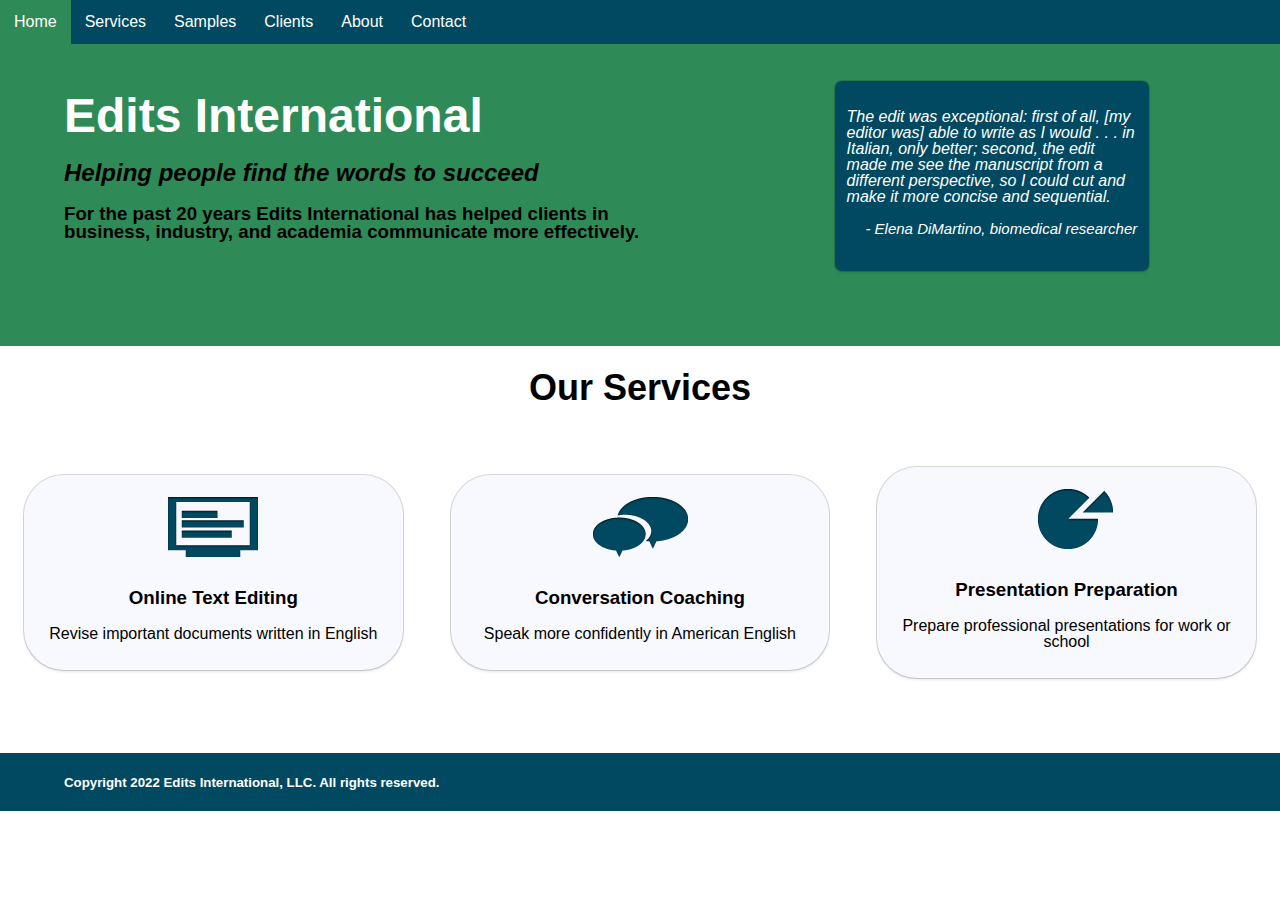
<file: index.html>
<!doctype html>
<html lang="en">

<head>
    <title>Edits International - Home</title>
    <link rel="stylesheet" href="styles.css">
</head>

<body>
    <nav>
        <ul class="topnav" id="dropdownclick">
            <li><a href="index.html">Home</a></li>
            <li><a href="services.html">Services</a></li>
            <li><a href="samples.html">Samples</a></li>
            <li><a href="clients.html">Clients</a></li>
            <li><a href="about.html">About</a></li>
            <li><a href="contact.html">Contact</a></li>
            <li class="dropdownicon"><a href="javascript:void(0);" onclick="dropdownmenu()">&#9776;</a></li>
        </ul>
    </nav>

    <div class="container" id="section-1">
        <div class="row">
            <div class="col-6">
                <div class="leftside-col">
                    <h1 class="large">Edits International</h1>
                    <h2><em>Helping people find the words to succeed</em></h2>
                    <h3>For the past 20 years Edits International has helped clients in business, industry, and academia communicate more effectively.</h3>
                </div>
            </div>
            <div class="col-1"></div>
            <div class="col-4">
                <div class="rightside-col">
                    <div class="testimonialBox">
                        <div class="testimonial">
                            <p style="color:white;">The edit was exceptional: first of all, [my editor was] able to write as I would . . . in Italian, only better; second, the edit made me see the manuscript from a different perspective, so I could cut and make it more concise and sequential.</p>
                            <p class="testimonialHome">- Elena DiMartino, biomedical researcher</p>
                        </div>
                    </div>
                </div>
            </div>
            <div class="col-1"></div>
        </div>
    </div>

    <header>
        <h1 class="section-2-header">Our Services</h1>
    </header>

    <div class="container">
        <div class="row">
            <div class="col-4">
                <div class="box">
                    <div class="image">
                        <a href="services.html#writing"><img src="images/service_writing.png"></a>
                    </div>
                    <h3>Online Text Editing</h3>
                    <p>Revise important documents written in English</p>
                </div>
            </div>
            <div class="col-4">
                <div class="box">
                    <div class="image">
                        <a href="services.html#conversation"><img src="images/service_conversation.png"></a>
                    </div>
                    <h3>Conversation Coaching</h3>
                    <p>Speak more confidently in American English</p>
                </div>
            </div>
            <div class="col-4">
                <div class="box">
                    <div class="image">
                        <a href="services.html#presentation"><img src="images/service_presentation.png"></a>
                    </div>
                    <h3>Presentation Preparation</h3>
                    <p>Prepare professional presentations for work or school</p>
                </div>
            </div>
        </div>

    </div>


    <footer class="footer-1">
        <div class="row">
            <h5>Copyright 2022 Edits International, LLC. All rights reserved.</h5>
        </div>
    </footer>

    <script>
        function dropdownmenu() {
            var x = document.getElementById("dropdownclick");
            if (x.className === "topnav") {
                x.className += " responsive";
            } else {
                x.className = "topnav";
            }
        }
    </script>

</body></html>
</file>
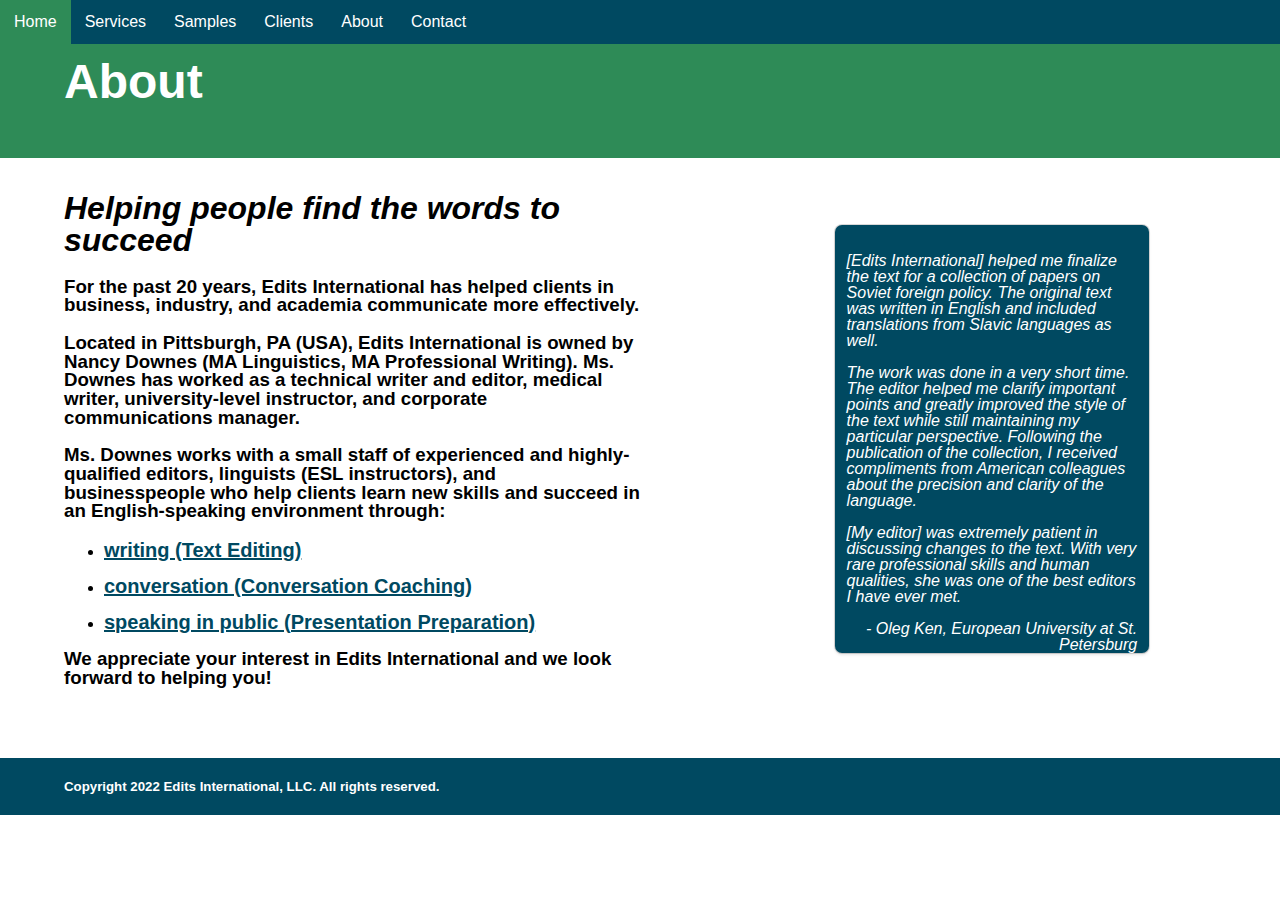
<file: about.html>
<!doctype html>
<html lang="en">

<head>
    <title>Edits International - About</title>
    <link rel="stylesheet" href="styles.css">
</head>

<body>
    <nav>
        <ul class="topnav" id="dropdownclick">
            <li><a href="index.html">Home</a></li>
            <li><a href="services.html">Services</a></li>
            <li><a href="samples.html">Samples</a></li>
            <li><a href="clients.html">Clients</a></li>
            <li><a href="about.html">About</a></li>
            <li><a href="contact.html">Contact</a></li>
            <li class="dropdownicon"><a href="javascript:void(0);" onclick="dropdownmenu()">&#9776;</a></li>
        </ul>
    </nav>

    <div class="container" id="section-1">
        <div class="row">
            <div class="col-6">
                <div class="leftside-col">
                    <h1 class="large">About</h1>
                </div>
            </div>
        </div>
    </div>

    <div class="container">
        <div class="row">
            <div class="col-6">
                <div class="leftside-col">
                    <h1><em>Helping people find the words to succeed</em></h1>
                    <h3>For the past 20 years, Edits International has helped clients in business, industry, and academia communicate more effectively.</h3>

                    <h3>Located in Pittsburgh, PA (USA), Edits International is owned by Nancy Downes (MA Linguistics, MA Professional Writing). Ms. Downes has worked as a technical writer and editor, medical writer, university-level instructor, and corporate communications manager.</h3>

                    <h3>Ms. Downes works with a small staff of experienced and highly-qualified editors, linguists (ESL instructors), and businesspeople who help clients learn new skills and succeed in an English-speaking environment through:</h3>

                    <ul id="servicesLinks">
                        <li><a href="services.html#linkTextEdit">writing (Text Editing)</a></li>
                        <br>
                        <li><a href="services.html#linkConversation">conversation (Conversation Coaching)</a></li>
                        <br>
                        <li><a href="services.html#linkPresentation">speaking in public (Presentation Preparation)</a></li>
                    </ul>

                    <h3>We appreciate your interest in Edits International and we look forward to helping you!</h3>
                </div>
            </div>
            <div class="col-1"></div>
            <div class="col-4">
                <div class="rightside-col">
                    <div class="testimonialBox">
                        <div class="testimonial">
                            <p>[Edits International] helped me finalize the text for a collection of papers on Soviet foreign policy. The original text was written in English and included translations from Slavic languages as well.</p>
                            <p>The work was done in a very short time. The editor helped me clarify important points and greatly improved the style of the text while still maintaining my particular perspective. Following the publication of the collection, I received compliments from American colleagues about the precision and clarity of the language.</p>
                            <p>[My editor] was extremely patient in discussing changes to the text. With very rare professional skills and human qualities, she was one of the best editors I have ever met.</p>
                            <p class="testimonialName">- Oleg Ken, European University at St. Petersburg</p>
                        </div>
                    </div>
                </div>
            </div>
        </div>
        <div class="col-1"></div>
    </div>

    <footer class="footer-1">
        <div class="row">
            <h5>Copyright 2022 Edits International, LLC. All rights reserved.</h5>
        </div>
    </footer>

    <script>
        function dropdownmenu() {
            var x = document.getElementById("dropdownclick");
            if (x.className === "topnav") {
                x.className += " responsive";
            } else {
                x.className = "topnav";
            }
        }
    </script>

</body></html>
</file>
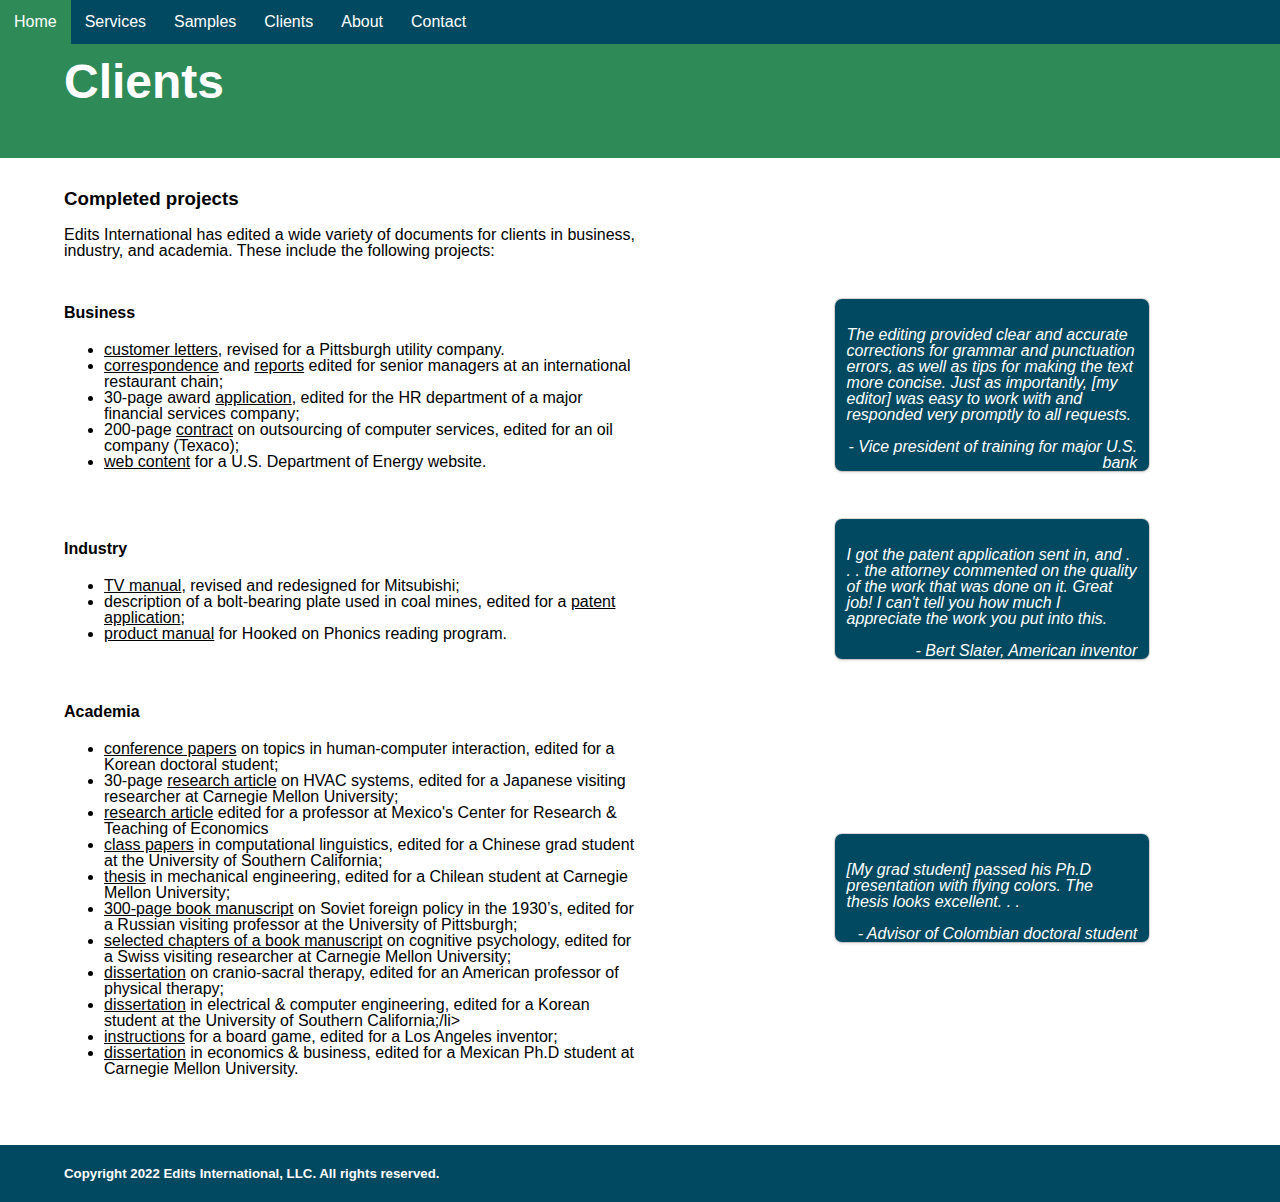
<file: clients.html>
<!doctype html>
<html lang="en">

<head>
    <title>Edits International - Clients</title>
    <link rel="stylesheet" href="styles.css">
</head>

<body>
    <nav>
        <ul class="topnav" id="dropdownclick">
            <li><a href="index.html">Home</a></li>
            <li><a href="services.html">Services</a></li>
            <li><a href="samples.html">Samples</a></li>
            <li><a href="clients.html">Clients</a></li>
            <li><a href="about.html">About</a></li>
            <li><a href="contact.html">Contact</a></li>
            <li class="dropdownicon"><a href="javascript:void(0);" onclick="dropdownmenu()">&#9776;</a></li>
        </ul>
    </nav>

    <div class="container" id="section-1">
        <div class="row">
            <div class="col-6">
                <div class="leftside-col">
                    <h1 class="large">Clients</h1>
                </div>
            </div>
        </div>
    </div>

    <div class="container">
        <div class="row">
            <div class="col-6">
                <div class="leftside-col">
                    <h3>Completed projects</h3>
                    <p>Edits International has edited a wide variety of documents for clients in business, industry, and academia. These include the following projects:</p>
                </div>
            </div>
        </div>

        <div class="row">
            <div class="col-6">
                <div class="leftside-col">
                    <h4>Business</h4>
                    <ul>
                        <li><u>customer letters</u>, revised for a Pittsburgh utility company.</li>
                        <li><u>correspondence</u> and <u>reports</u> edited for senior managers at an international restaurant chain;</li>
                        <li>30-page award <u>application</u>, edited for the HR department of a major financial services company;</li>
                        <li>200-page <u>contract</u> on outsourcing of computer services, edited for an oil company (Texaco);</li>
                        <li><u>web content</u> for a U.S. Department of Energy website.</li>
                    </ul>
                </div>
            </div>
            <div class="col-1"></div>
            <div class="col-4">
                <div class="rightside-col">
                    <div class="testimonialBox">
                        <div class="testimonial">
                            <p>The editing provided clear and accurate corrections for grammar and punctuation errors, as well as tips for making the text more concise. Just as importantly, [my editor] was easy to work with and responded very promptly to all requests.</p>
                            <p class="testimonialName">- Vice president of training for major U.S. bank</p>
                        </div>
                    </div>
                </div>
            </div>
        </div>
        <div class="clear"></div>

        <div class="row">
            <div class="col-6">
                <div class="leftside-col">
                    <h4>Industry</h4>
                    <ul>
                        <li><u>TV manual</u>, revised and redesigned for Mitsubishi;</li>
                        <li>description of a bolt-bearing plate used in coal mines, edited for a <u>patent application</u>;</li>
                        <li><u>product manual</u> for Hooked on Phonics reading program.</li>
                    </ul>
                </div>
            </div>
            <div class="col-1"></div>
            <div class="col-4">
                <div class="rightside-col">
                    <div class="testimonialBox">
                        <div class="testimonial">
                            <p>I got the patent application sent in, and . . . the attorney commented on the quality of the work that was done on it. Great job! I can't tell you how much I appreciate the work you put into this.</p>
                            <p class="testimonialName">- Bert Slater, American inventor</p>
                        </div>
                    </div>
                </div>
            </div>
        </div>
        <div class="clear"></div>

        <div class="row">
            <div class="col-6">
                <div class="leftside-col">
                    <h4>Academia</h4>
                    <ul>
                        <li><u>conference papers</u> on topics in human-computer interaction, edited for a Korean doctoral student;</li>
                        <li>30-page <u>research article</u> on HVAC systems, edited for a Japanese visiting researcher at Carnegie Mellon University;</li>
                        <li><u>research article</u> edited for a professor at Mexico's Center for Research & Teaching of Economics</li>
                        <li><u>class papers</u> in computational linguistics, edited for a Chinese grad student at the University of Southern California;</li>
                        <li><u>thesis</u> in mechanical engineering, edited for a Chilean student at Carnegie Mellon University;</li>
                        <li><u>300-page book manuscript</u> on Soviet foreign policy in the 1930’s, edited for a Russian visiting professor at the University of Pittsburgh;</li>
                        <li><u>selected chapters of a book manuscript</u> on cognitive psychology, edited for a Swiss visiting researcher at Carnegie Mellon University;</li>
                        <li><u>dissertation</u> on cranio-sacral therapy, edited for an American professor of physical therapy;</li>
                        <li><u>dissertation</u> in electrical & computer engineering, edited for a Korean student at the University of Southern California;/li>
                        <li><u>instructions</u> for a board game, edited for a Los Angeles inventor;</li>
                        <li><u>dissertation</u> in economics & business, edited for a Mexican Ph.D student at Carnegie Mellon University.</li>
                    </ul>
                </div>
            </div>
            <div class="col-1"></div>
            <div class="col-4">
                <div class="rightside-col">
                    <div class="testimonialBox">
                        <div class="testimonial">
                            <p>[My grad student] passed his Ph.D presentation with flying colors. The thesis looks excellent. . .</p>
                            <p class="testimonialName">- Advisor of Colombian doctoral student</p>
                        </div>
                    </div>
                </div>
            </div>
        </div>
        <div class="clear"></div>
        
<!--        The two letters of recommendation would go here, but I'd say either put them on a new page or get rid of them.-->

    </div>

    <footer class="footer-1">
        <div class="row">
            <h5>Copyright 2022 Edits International, LLC. All rights reserved.</h5>
        </div>
    </footer>

    <script>
        function dropdownmenu() {
            var x = document.getElementById("dropdownclick");
            if (x.className === "topnav") {
                x.className += " responsive";
            } else {
                x.className = "topnav";
            }
        }

    </script>

</body>

</html>
</file>
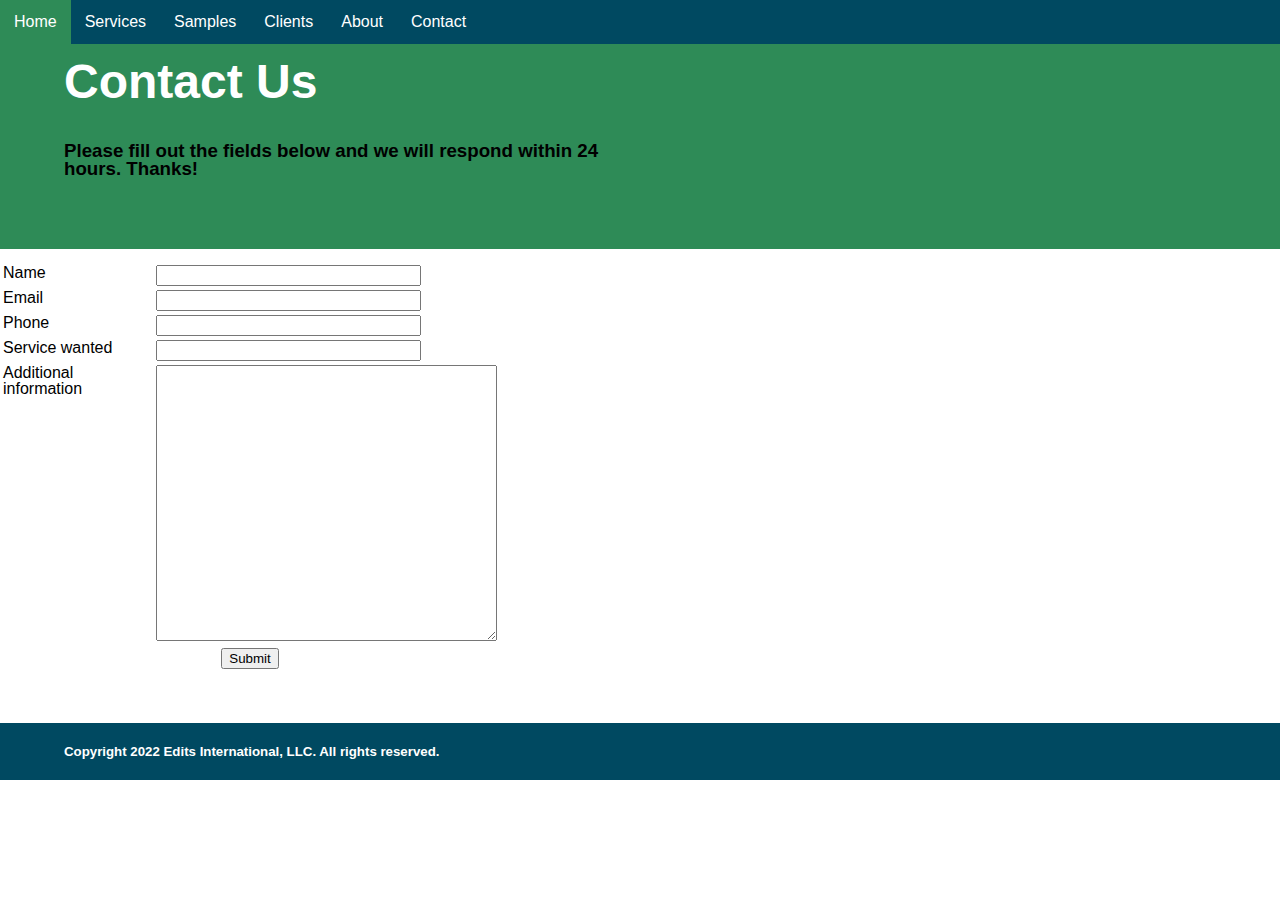
<file: contact.html>
<!doctype html>
<html lang="en">

<head>
    <title>Edits International - Contact</title>
    <link rel="stylesheet" href="styles.css">
</head>

<body>
    <nav>
        <ul class="topnav" id="dropdownclick">
            <li><a href="index.html">Home</a></li>
            <li><a href="services.html">Services</a></li>
            <li><a href="samples.html">Samples</a></li>
            <li><a href="clients.html">Clients</a></li>
            <li><a href="about.html">About</a></li>
            <li><a href="contact.html">Contact</a></li>
            <li class="dropdownicon"><a href="javascript:void(0);" onclick="dropdownmenu()">&#9776;</a></li>
        </ul>
    </nav>

    <div class="container" id="section-1">
        <div class="row">
            <div class="col-6">
                <div class="leftside-col">
                    <h1 class="large">Contact Us</h1>
                    <br>
                    <h3>Please fill out the fields below and we will respond within 24 hours. Thanks!</h3>
                </div>
            </div>
        </div>
    </div>

    <div class="container" style="overflow-x:auto;">
        <div class="row">
            <form name="contactform" method="post" action="form-to-email.php">

                <table width="500px">

                    <tr>
                        <td valign="top">
                            <label for="name">Name</label>
                        </td>
                        <td valign="top">
                            <input type="text" name="name" maxlength="80" size="30">
                        </td>
                    </tr>

                    <tr>
                        <td valign="top">
                            <label for="email">Email</label>
                        </td>
                        <td valign="top">
                            <input type="text" name="email" maxlength="80" size="30">
                        </td>

                    </tr>
                    <tr>
                        <td valign="top">
                            <label for="phone">Phone</label>
                        </td>
                        <td valign="top">
                            <input type="text" name="phone" maxlength="80" size="30">
                        </td>
                    </tr>

                    <tr>
                        <td valign="top">
                            <label for="service">Service wanted</label>
                        </td>
                        <td valign="top">
                            <input type="text" name="service" maxlength="80" size="30">
                        </td>
                    </tr>

                    <tr>
                        <td valign="top">
                            <label for="comments">Additional information</label>
                        </td>
                        <td valign="top">
                            <textarea name="comments" maxlength="1000" cols="40" rows="18"></textarea>
                        </td>

                    </tr>
                    <tr>
                        <td colspan="2" style="text-align:center">
                            <input type="submit" value="Submit">
                        </td>
                    </tr>
                </table>
            </form>
        </div>
    </div>

    <footer class="footer-1">
        <div class="row">
            <h5>Copyright 2022 Edits International, LLC. All rights reserved.</h5>
        </div>
    </footer>

    <script>
        function dropdownmenu() {
            var x = document.getElementById("dropdownclick");
            if (x.className === "topnav") {
                x.className += " responsive";
            } else {
                x.className = "topnav";
            }
        }
    </script>

</body></html>
</file>
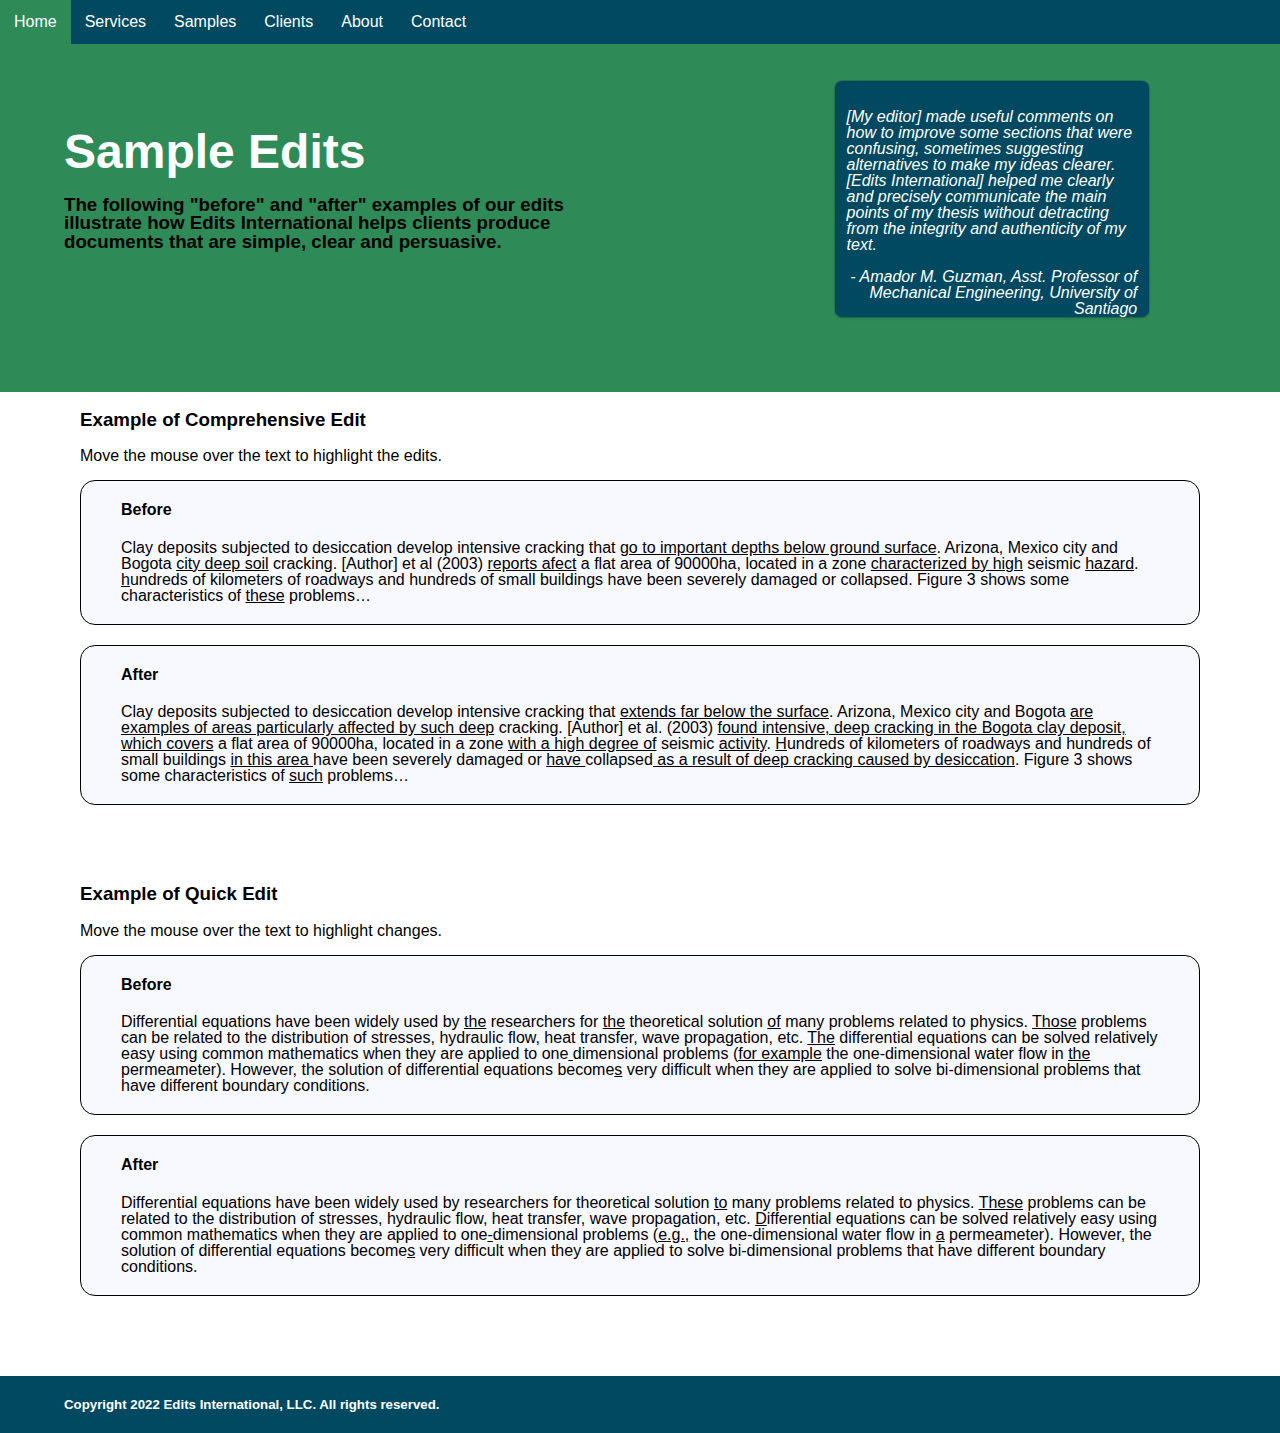
<file: samples.html>
<!doctype html>
<html lang="en">

<head>
    <title>Edits International - Samples</title>
    <link rel="stylesheet" href="styles.css">
</head>

<body>
    <nav>
        <ul class="topnav" id="dropdownclick">
            <li><a href="index.html">Home</a></li>
            <li><a href="services.html">Services</a></li>
            <li><a href="samples.html">Samples</a></li>
            <li><a href="clients.html">Clients</a></li>
            <li><a href="about.html">About</a></li>
            <li><a href="contact.html">Contact</a></li>
            <li class="dropdownicon"><a href="javascript:void(0);" onclick="dropdownmenu()">&#9776;</a></li>
        </ul>
    </nav>

    <div class="container" id="section-1">
        <div class="row">
            <div class="col-6">
                <div class="leftside-col">
                    <h1 class="large">Sample Edits</h1>
                    <h3>The following "before" and "after" examples of our edits illustrate how Edits International helps clients produce documents that are simple, clear and persuasive.</h3>
                </div>
            </div>
                        <div class="col-1"></div>
            <div class="col-4">
                <div class="rightside-col">
                    <div class="testimonialBox">
                        <div class="testimonial">
                            <p class="color:white">
[My editor] made useful comments on how to improve some sections that were confusing, sometimes suggesting alternatives to make my ideas clearer.  [Edits International] helped me clearly and precisely communicate the main points of my thesis without detracting from the integrity and authenticity of my text.</p>
								<p class="testimonialName">- Amador M. Guzman, Asst. Professor of Mechanical Engineering, University of Santiago</p>
                        </div>
                    </div>
                </div>
            </div>
            <div class="col-1"></div>
        </div>
    </div>

<div class="example">
						<h3>Example of Comprehensive Edit</h3>
						<p>Move the mouse over the text to highlight the edits.</p>
						
						<a href="">
							<h4>Before</h4>
							Clay deposits subjected to desiccation develop intensive cracking that <del>go to important depths below ground surface</del>.  Arizona, Mexico city and Bogota <del>city deep soil</del> cracking.  [Author] et al  (2003) <del>reports afect</del> a flat area of 90000ha, located in a zone <del>characterized by high</del> seismic <del>hazard</del>. <del>h</del>undreds of kilometers of roadways and hundreds of small buildings have been severely damaged or collapsed.  Figure 3 shows some characteristics of <del>these</del> problems&hellip;
						</a>
						
						<a href="">
							<h4>After</h4>
							Clay deposits subjected to desiccation develop intensive cracking that <ins>extends far below the surface</ins>.  Arizona, Mexico city and Bogota <ins>are examples of areas particularly affected by such deep</ins> cracking.  [Author] et al.  (2003) <ins>found intensive, deep cracking in the Bogota clay deposit, which covers</ins> a flat area of 90000ha, located in a zone <ins>with a high degree of</ins> seismic <ins>activity</ins>. <ins>H</ins>undreds of kilometers of roadways and hundreds of small buildings <ins>in this area </ins>have been severely damaged or <ins>have </ins>collapsed<ins> as a result of deep cracking caused by desiccation</ins>.  Figure 3 shows some characteristics of <ins>such</ins> problems&hellip;
						</a>
					</div>
					
					<div class="example">
						<h3>Example of Quick Edit</h3>
						<p>Move the mouse over the text to highlight changes.</p>
						
						<a href="">
							<h4>Before</h4>
							Differential equations have been  widely used by <del>the</del> researchers for <del>the</del> theoretical solution <del>of</del> many problems related to physics. <del>Those</del> problems can be related to the distribution of stresses, hydraulic flow, heat transfer, wave propagation, etc.   <del>The</del> differential equations can be solved relatively easy using common mathematics when they are applied to one<del> </del>dimensional problems (<del>for example</del> the one-dimensional water flow in <del>the</del> permeameter).  However, the solution of differential equations become<ins>s</ins> very difficult when they are applied to solve bi-dimensional problems that have different boundary conditions. 
						</a>
						
						<a href="">
							<h4>After</h4>
							Differential equations have been  widely used by researchers for theoretical solution <ins>to</ins> many problems related to physics. <ins>These</ins> problems can be related to the distribution of stresses, hydraulic flow, heat transfer, wave propagation, etc.   <ins>D</ins>ifferential equations can be solved relatively easy using common mathematics when they are applied to one<ins>-</ins>dimensional problems (<ins>e.g.,</ins> the one-dimensional water flow in <ins>a</ins> permeameter).  However, the solution of differential equations become<ins>s</ins> very difficult when they are applied to solve bi-dimensional problems that have different boundary conditions. 
						</a>
					</div>
    
    
    <footer class="footer-1">
        <div class="row">
            <h5>Copyright 2022 Edits International, LLC. All rights reserved.</h5>
        </div>
    </footer>

    <script>
        function dropdownmenu() {
            var x = document.getElementById("dropdownclick");
            if (x.className === "topnav") {
                x.className += " responsive";
            } else {
                x.className = "topnav";
            }
        }
    </script>

</body></html>
</file>
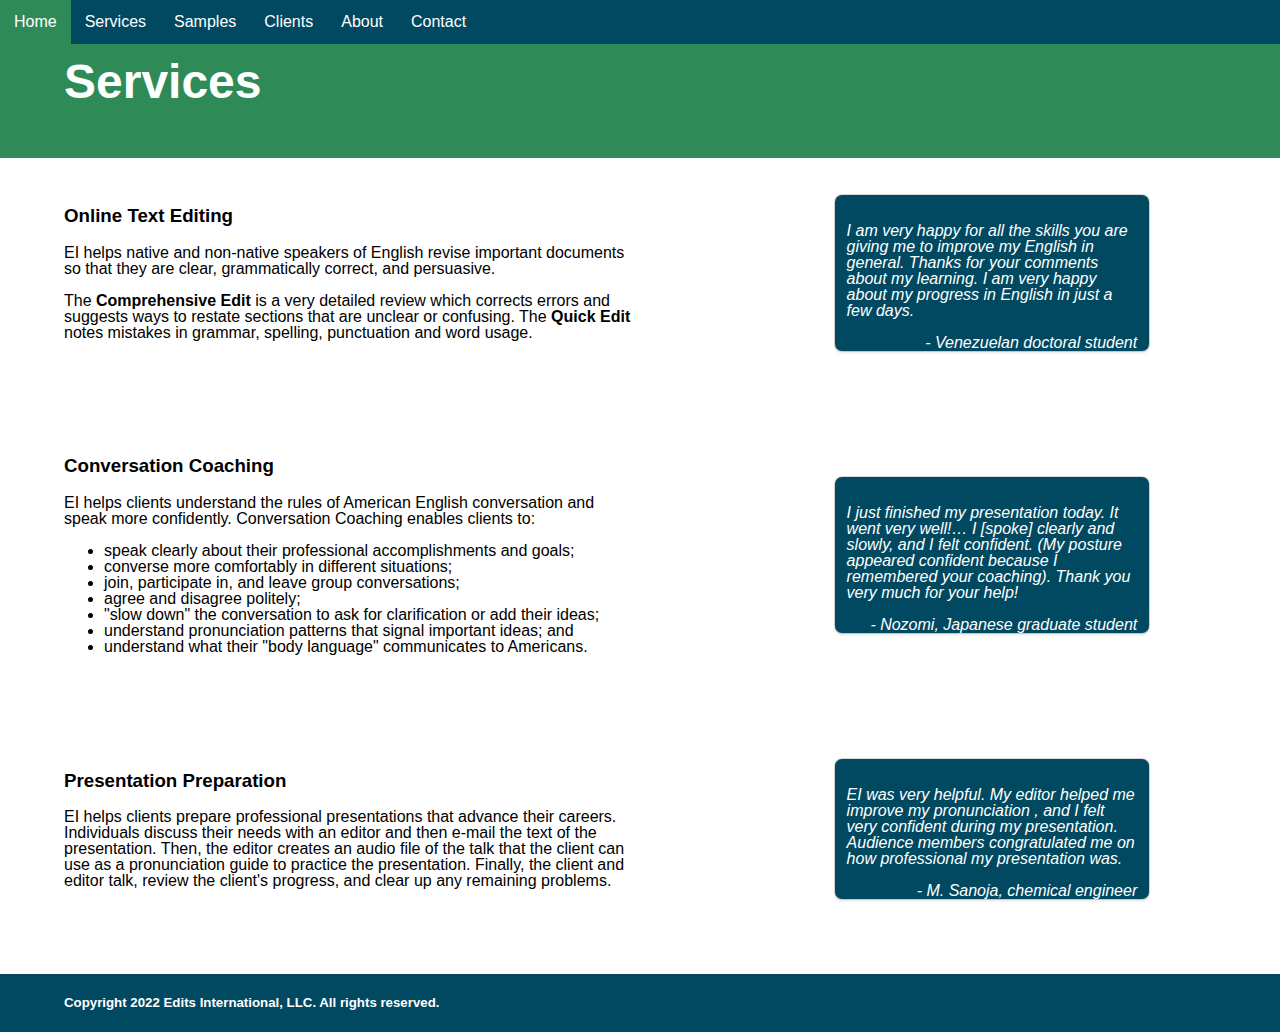
<file: services.html>
<!doctype html>
<html lang="en">

<head>
    <title>Edits International - Services</title>
    <link rel="stylesheet" href="styles.css">
</head>

<body>
    <nav>
        <ul class="topnav" id="dropdownclick">
            <li><a href="index.html">Home</a></li>
            <li><a href="services.html">Services</a></li>
            <li><a href="samples.html">Samples</a></li>
            <li><a href="clients.html">Clients</a></li>
            <li><a href="about.html">About</a></li>
            <li><a href="contact.html">Contact</a></li>
            <li class="dropdownicon"><a href="javascript:void(0);" onclick="dropdownmenu()">&#9776;</a></li>
        </ul>
    </nav>
    
        <div class="container" id="section-1">
        <div class="row">
            <div class="col-6">
                <div class="leftside-col">
                    <h1 class="large">Services</h1>
                </div>
            </div>
        </div>
    </div>
    
    
        <div class="container">
        <div class="row">
            <div class="col-6">
                <div class="leftside-col">
                 <a name="writing"></a>
            <h3 id="linkTextEdit">Online Text Editing</h3>

            <p>EI helps native and non-native speakers of English revise important documents so that they are clear, grammatically correct, and persuasive.</p>

            <p>The <b>Comprehensive Edit</b> is a very detailed review which corrects errors and suggests ways to restate sections that are unclear or confusing. The <b>Quick Edit</b> notes mistakes in grammar, spelling, punctuation and word usage.</p>   
                </div>
            </div>
            <div class="col-1"></div>
            <div class="col-4">
                <div class="rightside-col">
                    <div class="testimonialBox">
                        <div class="testimonial">
                <p>I am very happy for all the skills you are giving me to improve my English in general. Thanks for your comments about my learning. I am very happy about my progress in English in just a few days.</p>
                <p class="testimonialName">- Venezuelan doctoral student</p>
            </div>
                        </div>
                    </div>
                </div>
            </div>
            <div class="col-1"></div>
        </div>
    
        <div class="container">
        <div class="row">
            <div class="col-6">
                <div class="leftside-col">
                 <a name="conversation"></a>
            <h3 id="linkTextEdit">Conversation Coaching</h3>

            <p>EI helps clients understand the rules of American English conversation and speak more confidently. Conversation Coaching enables clients to:</p>

            <ul>
                <li>speak clearly about their professional accomplishments and goals;</li>
                <li>converse more comfortably in different situations;</li>
                <li>join, participate in, and leave group conversations;</li>
                <li>agree and disagree politely;</li>
                <li>"slow down" the conversation to ask for clarification or add their ideas;</li>
                <li>understand pronunciation patterns that signal important ideas; and</li>
                <li>understand what their "body language" communicates to Americans.</li>
            </ul>   
                </div>
            </div>
            <div class="col-1"></div>
            <div class="col-4">
                <div class="rightside-col">
                    <div class="testimonialBox">
                        <div class="testimonial">
                <p>I just finished my presentation today. It went very well!… I [spoke] clearly and slowly, and I felt confident. (My posture appeared confident because I remembered your coaching). Thank you very much for your help!</p>
                <p class="testimonialName">- Nozomi, Japanese graduate student</p>
            </div>
                        </div>
                    </div>
                </div>
            </div>
            <div class="col-1"></div>
        </div>
    
        <div class="container">
        <div class="row">
            <div class="col-6">
                <div class="leftside-col">
                 <a name="presentation"></a>
            <h3 id="linkTextEdit">Presentation Preparation</h3>

            <p>EI helps clients prepare professional presentations that advance their careers. Individuals discuss their needs with an editor and then e-mail the text of the presentation. Then, the editor creates an audio file of the talk that the client can use as a pronunciation guide to practice the presentation. Finally, the client and editor talk, review the client's progress, and clear up any remaining problems.</p>   
                </div>
            </div>
            <div class="col-1"></div>
            <div class="col-4">
                <div class="rightside-col">
                    <div class="testimonialBox">
                        <div class="testimonial">
                <p>EI was very helpful. My editor helped me improve my pronunciation , and I felt very confident during my presentation. Audience members congratulated me on how professional my presentation was.</p>
                <p class="testimonialName">- M. Sanoja, chemical engineer</p>
            </div>
                        </div>
                    </div>
                </div>
            </div>
            <div class="col-1"></div>
        </div>    

    <footer class="footer-1">
        <div class="row">
            <h5>Copyright 2022 Edits International, LLC. All rights reserved.</h5>
        </div>
    </footer>

    <script>
        function dropdownmenu() {
            var x = document.getElementById("dropdownclick");
            if (x.className === "topnav") {
                x.className += " responsive";
            } else {
                x.className = "topnav";
            }
        }
    </script>

</body></html>
</file>
<file: styles.css>
/*Defaults*/

* {
    font-family: "Roboto", sans-serif;
}

nav,
header,
footer {
    display: block;
}

body {
    line-height: 1;
    margin: 0;
}

p {
    font-size: 16px;
}

.container {
    width: 100%;
    margin: auto;
    padding-top: 1%;
    padding-bottom: 4%;
}

.row {
    width: 100%;
    display: flex;
    flex-wrap: wrap;
    align-items: center;
}

.row::after {
    display: table;
    clear: both;
    content: "";
}

.col-1 {
    width: 8.33%;
}

.col-2 {
    width: 16.66%;
}

.col-3 {
    width: 25%;
}

.col-4 {
    width: 33.33%;
}

.col-5 {
    width: 41.66%;
}

.col-6 {
    width: 50%;
}

.col-7 {
    width: 58.33%;
}

.col-8 {
    width: 66.66%
}

.col-9 {
    width: 75%;
}

.col-10 {
    width: 83.33%;
}

.col-11 {
    width: 91.66%;
}

.col-12 {
    width: 100%;
}

* {
    box-sizing: border-box;
}

/* Edit samples */

.example a {
    text-decoration: none;
    display: block;
    color: black;
    padding: 0px 40px 20px;
    background: ghostwhite;
    -moz-border-radius: 15px;
    -webkit-border-radius: 15px;
    border-radius: 15px;
    border: 1px solid;
    margin-bottom: 20px;
}

.example a del {
    display: inline;
    text-decoration: underline;
}

.example a:hover ins,
.example a:hover del {
    color: #004961;
    font-weight: 700;
}

.example a:hover {
    color: black;
}

.example,
.recommendations,
.categories {
    margin: 10px 80px 80px;
}

/*Testimonial*/

.testimonial p {
    font-style: italic;
    color: #fff;
}

.testimonialHome {
    text-align: right !important;
    color: #fff !important;
    font-size: 15px !important;
    height: 50px !important;
}

.testimonialName {
    text-align: right !important;
}

.testimonial {
    margin: 0 0 20px;
}


/* Service page services */

.service {
    padding: 20px 20px 20px 140px;
}

.services .service h3 {
    font-size: 24px;
    line-height: 30px;
    color: black;
    text-shadow: 0 1px 0 #bbb;
    margin-bottom: 0;
    margin-top: 0;
    padding-top: 20px;
}

.services .item-1 {
    background: ghostwhite;
}

.services .item-2 {
    background: ghostwhite;
}

.services .item-3 {
    background: ghostwhite;
}

.service dl,
.service ul {
    padding-left: 40px;
    border-left: 1px solid #a6a6a6;
}

.service dd {
    margin: 0 20px 10px;
}

dt {
    font-weight: bold;
    color: #333;
}


/*Nav Bar*/

nav {
    width: 100%;
    margin: 0;
}

nav ul {
    background-color: #004961;
    overflow: hidden;
    margin: 0;
    padding: 0;
}

ul.topnav li {
    list-style: none;
    float: left;
}

ul.topnav li.topnav-right {
    float: right;
}

ul.topnav li a {
    display: block;
    text-decoration: none;
    min-height: 16px;
    text-align: center;
    padding: 14px;
    color: white;
}

ul.topnav li a:hover {
    background-color: seagreen;
    color: #fff;
}

ul.topnav li.dropdownicon {
    display: none;
}

/*Custom Styles*/

#section-1 {
    background: seagreen;
}

div.box {
    text-align: center;
    background-color: ghostwhite;
    box-shadow: 0 0 0 1px rgba(0, 0, 0, .15),
        0 2px 3px 0 rgba(0, 0, 0, .1);
    margin: 24px;
    padding: 12px 12px 12px 12px;
    border-radius: 40px;
}

div.testimonialBox {
    box-shadow: 0 0 0 1px rgba(0, 0, 0, .15),
        0 2px 3px 0 rgba(0, 0, 0, .1);
    margin: 24px;
    padding: 12px 12px 0px 12px;
    border-radius: 7px;
    background-color: #004961;
}

div.image {
    width: 100%;
}

div.leftside-col {
    margin-left: 10%;
}

div.rightside-col {
    margin-left: 15%;
}

h1.large {
    color: white;
    font-size: 48px;
    margin: 0;
    line-height: 50px;
}

h1.section-2-header {
    font-size: 36px;
    text-align: center;
}

footer.footer-1 {
    background-color: #004961;
    padding-left: 5%;
}

footer.footer-1 h5 {
    color: white;
}

#servicesLinks a {
    color: #004961;
    font-size: 20px;
    font-weight: 700;
}

#servicesLinks a:hover {
    color: black;
}

/*Mobile*/

@media screen and (max-width: 680px) {
    ul.topnav li:not(:nth-child(1)) {
        display: none;
    }

    ul.topnav li.dropdownicon {
        display: block;
        float: right;
    }

    ul.topnav.responsive li.dropdownicon {
        position: absolute;
        top: 0;
        right: 0;
    }

    ul.topnav.responsive {
        position: relative;
    }

    ul.topnav.responsive li {
        display: inline;
        float: none;
    }

    ul.topnav.responsive li a {
        display: block;
        text-align: left;
    }

    h1.section-2-header {
        font-size: 48px;
    }

    article p {
        font-size: 16px;
    }

    .col-6,
    .col-4,
    .col-7,
    .col-5 {
        width: 100%;
        margin: 0;
    }

    div.box {
        padding: 5px;
        display: block;
    }

    div.leftside-col,
    div.rightside-col {
        margin: 15px;
    }
    
    

/* General purpose */

.clear {
    clear: both;
}

.hide {
    display: none;
}

}
</file>
